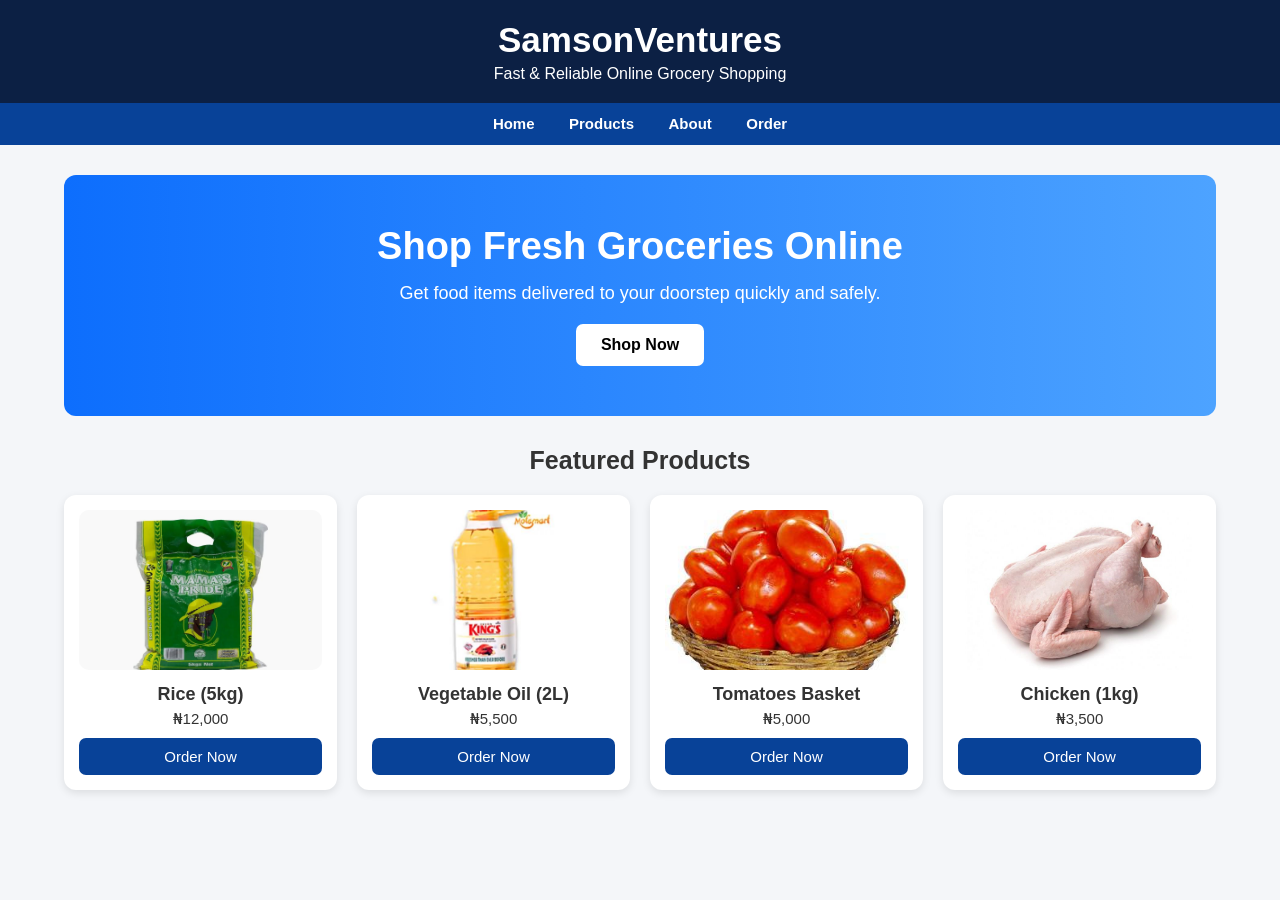
<file: index.html>
<!DOCTYPE html>
<html lang="en">
<head>
    <meta charset="utf-8">
    <title>Samson Online Store</title>
    <link rel="icon" href="./images//logo.png">
    <link rel="stylesheet" href="style.css">
</head>
<body>

<header>
    <h1>SamsonVentures</h1>
    <p>Fast & Reliable Online Grocery Shopping</p>
</header>

<nav>
    <a href="index.html">Home</a>
    <a href="products.html">Products</a>
    <a href="about.html">About</a>
    <a href="order.html">Order</a>
</nav> 

<div class="container">

    <div class="hero">
        <h2>Shop Fresh Groceries Online</h2>
        <p>Get food items delivered to your doorstep quickly and safely.</p>
        <button onclick="window.location.href='products.html'">Shop Now</button>
    </div>

    <h2 class="section-title">Featured Products</h2>

    <div class="products">
        <div class="product-card">
            <!-- //250 x 160 -->
            <img src="images/rice.jpeg" alt="Rice"> 
            <h3>Rice (5kg)</h3>
            <p>₦12,000</p>
            <button onclick="window.location.href='order.html'">Order Now</button>
        </div>

        <div class="product-card">
            <img src="images/oil.jpeg" alt="Oil">
            <h3>Vegetable Oil (2L)</h3>
            <p>₦5,500</p>
            <button onclick="window.location.href='order.html'">Order Now</button>
        </div>

        <div class="product-card">
            <img src="images/tomatoes.jpeg" alt="Tomatoes">
            <h3>Tomatoes Basket</h3>
            <p>₦5,000</p>
            <button onclick="window.location.href='order.html'">Order Now</button>
        </div>

        <div class="product-card">
            <img src="images/chicken.jpeg" alt="Chicken">
            <h3>Chicken (1kg)</h3>
            <p>₦3,500</p>
            <button onclick="window.location.href='order.html'">Order Now</button>
        </div>
    </div>

</div>

<!-- <footer>
    <p> SamsonVentures © 2026 | All Rights Reserved</p>
</footer> -->

</body>
</html>
</file>
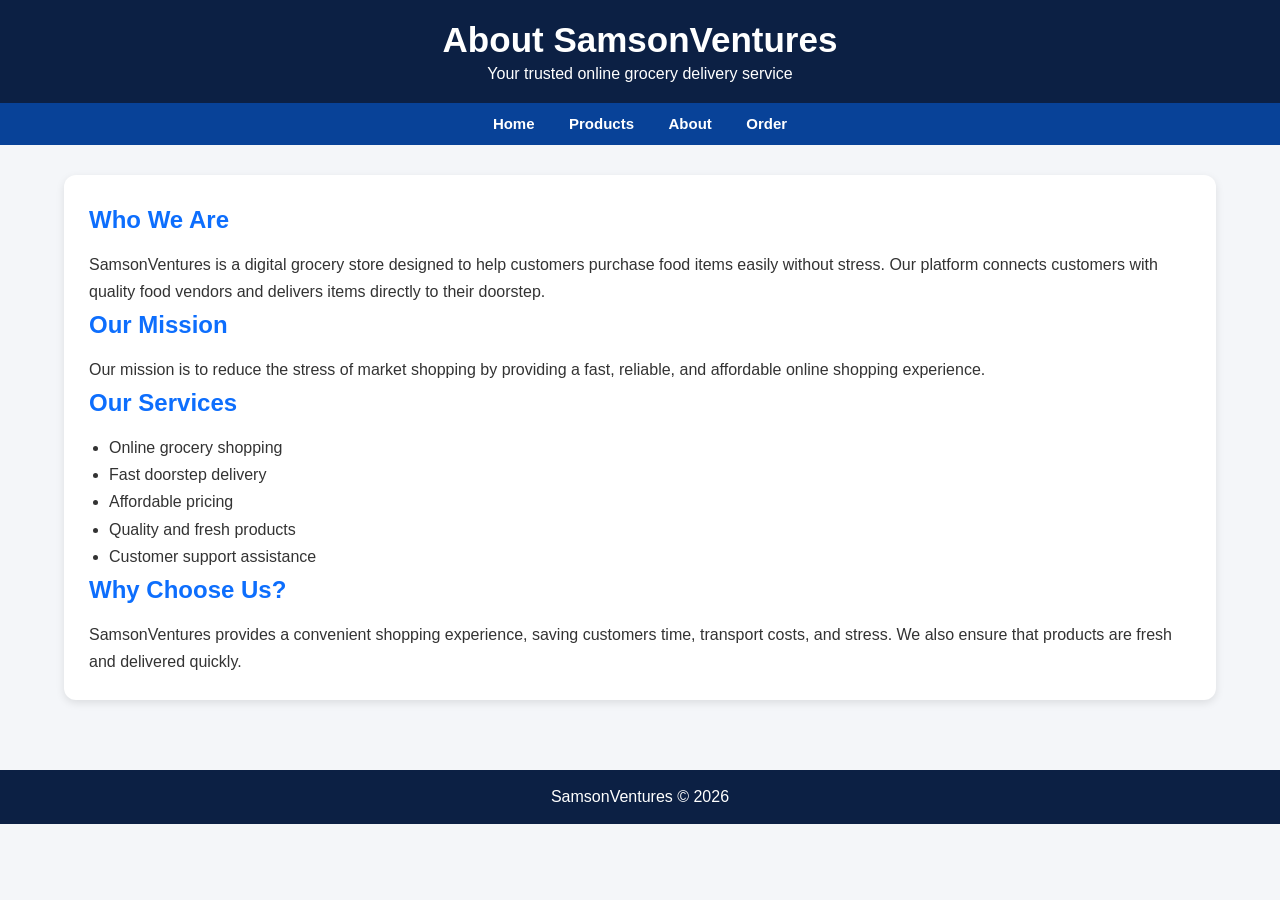
<file: about.html>
<!DOCTYPE html>
<html lang="en">
<head>
    <meta charset="utf-8">
    <title>About - SamsonVentures</title>
    <link rel="stylesheet" href="style.css">
</head>
<body>

<header>
    <h1>About SamsonVentures</h1>
    <p>Your trusted online grocery delivery service</p>
</header>

<nav>
    <a href="index.html">Home</a>
    <a href="products.html">Products</a>
    <a href="about.html">About</a>
    <a href="order.html">Order</a>
</nav>

<div class="container">

    <div class="about-box">
        <h2>Who We Are</h2>
        <p>
            SamsonVentures is a digital grocery store designed to help customers purchase
            food items easily without stress. Our platform connects customers with
            quality food vendors and delivers items directly to their doorstep.
        </p>

        <h2>Our Mission</h2>
        <p>
            Our mission is to reduce the stress of market shopping by providing a
            fast, reliable, and affordable online shopping experience.
        </p>

        <h2>Our Services</h2>
        <ul>
            <li>Online grocery shopping</li>
            <li>Fast doorstep delivery</li>
            <li>Affordable pricing</li>
            <li>Quality and fresh products</li>
            <li>Customer support assistance</li>
        </ul>

        <h2>Why Choose Us?</h2>
        <p>
            SamsonVentures provides a convenient shopping experience, saving customers time,
            transport costs, and stress. We also ensure that products are fresh and delivered quickly.
        </p>
    </div>

</div>

<footer>
    <p>SamsonVentures © 2026</p>
</footer>

</body>
</html>
</file>
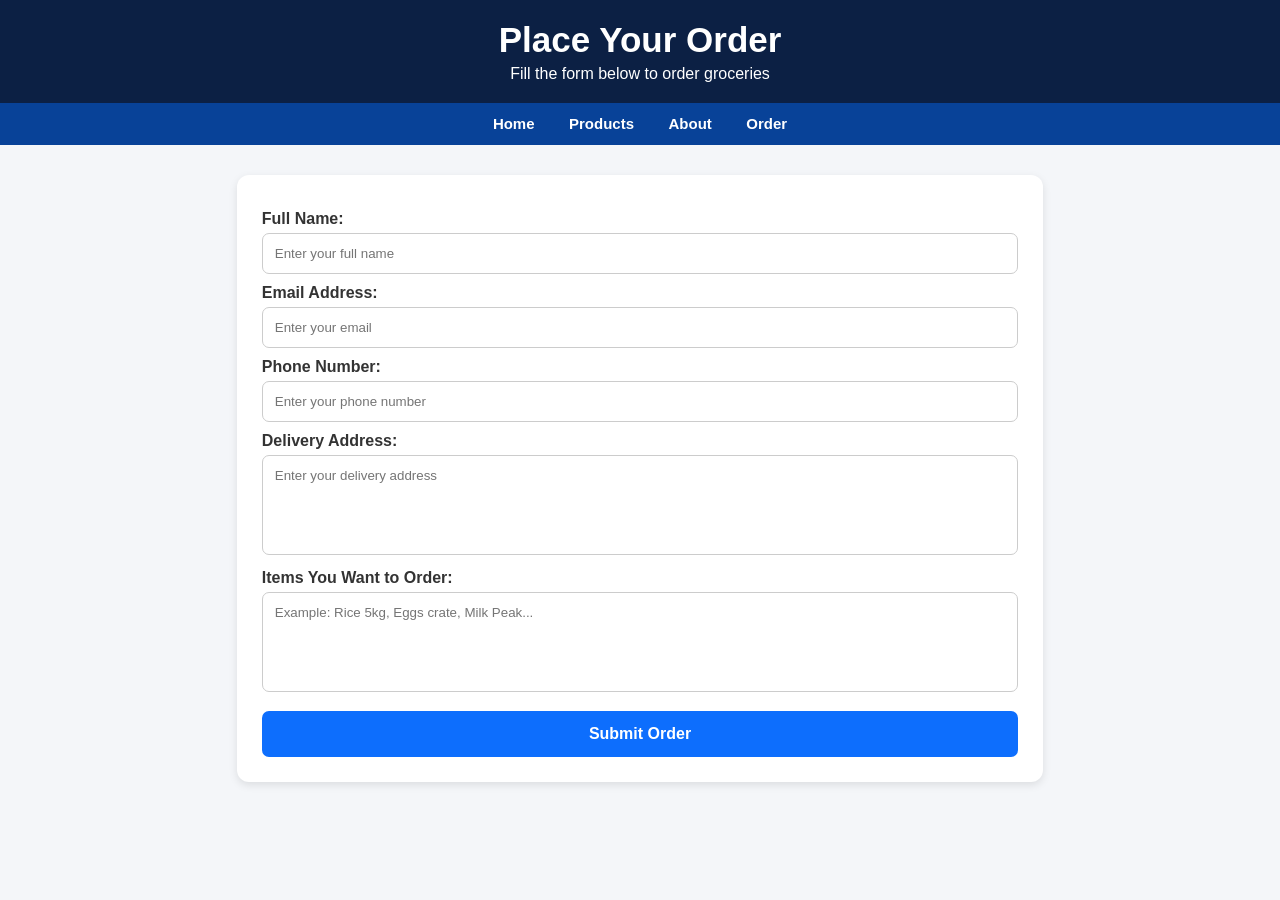
<file: order.html>
<!DOCTYPE html>
<html lang="en">
<head>
    <meta charset="utf-8">
    <title>Order - SamsonVentures</title>
    <link rel="stylesheet" href="style.css">
    <script src="script.js"></script>
</head>
<body>

    <header>
        <h1>Place Your Order</h1>
        <p>Fill the form below to order groceries</p>
    </header>

    <nav>
        <a href="index.html">Home</a>
        <a href="products.html">Products</a>
        <a href="about.html">About</a>
        <a href="order.html">Order</a>
    </nav>

    <div class="container">

        <form onsubmit="submitOrder(event)">
            <label>Full Name:</label>
            <input type="text" placeholder="Enter your full name" required>

            <label>Email Address:</label>
            <input type="email" placeholder="Enter your email" required>

            <label>Phone Number:</label>
            <input type="text" placeholder="Enter your phone number" required>

            <label>Delivery Address:</label>
            <textarea placeholder="Enter your delivery address" required></textarea>

            <label>Items You Want to Order:</label>
            <textarea placeholder="Example: Rice 5kg, Eggs crate, Milk Peak..." required></textarea>

            <button type="submit">Submit Order</button>
        </form>

    </div>

    <!-- <footer>
        <p>SamsonVentures © 2026</p>
    </footer> -->

</body>
</html>
</file>
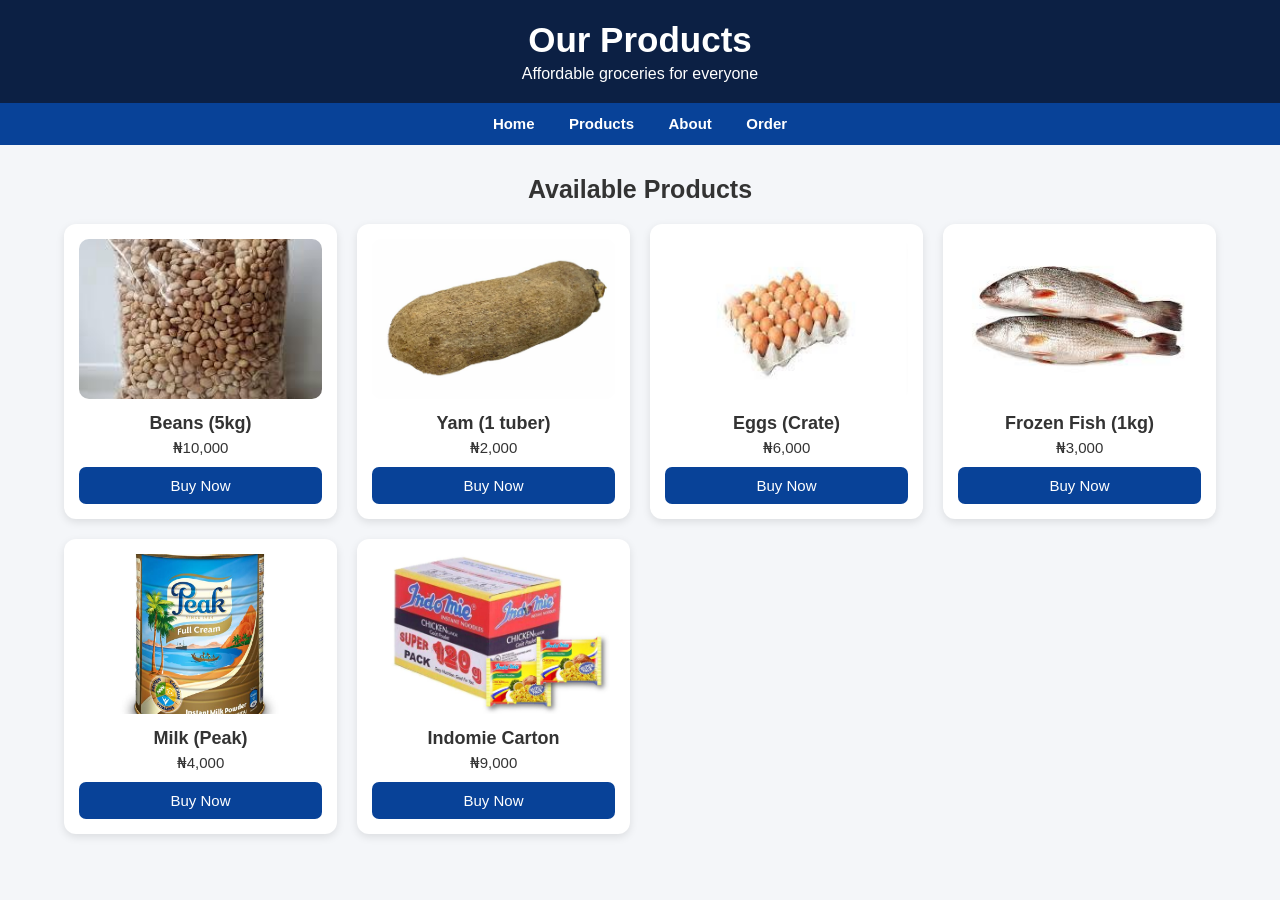
<file: products.html>
<!DOCTYPE html>
<html lang="en">
<head>
    <meta charset="utf-8">
    <title>Products - SamsonVentures</title>
    <link rel="stylesheet" href="style.css">
</head>
<body>

<header>
    <h1>Our Products</h1>
    <p>Affordable groceries for everyone</p>
</header>

<nav>
    <a href="index.html">Home</a>
    <a href="products.html">Products</a>
    <a href="about.html">About</a>
    <a href="order.html">Order</a>
</nav>

<div class="container">

    <h2 class="section-title">Available Products</h2>

    <div class="products">

        <div class="product-card">
            <img src="images/beans.jpeg" alt="Beans">
            <h3>Beans (5kg)</h3>
            <p>₦10,000</p>
            <button onclick="window.location.href='order.html'">Buy Now</button>
        </div>

        <div class="product-card">
            <img src="images/yam.jpeg" alt="Yam">
            <h3>Yam (1 tuber)</h3>
            <p>₦2,000</p>
            <button onclick="window.location.href='order.html'">Buy Now</button>
        </div>

        <div class="product-card">
            <img src="images/eggs.jpeg" alt="Eggs">
            <h3>Eggs (Crate)</h3>
            <p>₦6,000</p>
            <button onclick="window.location.href='order.html'">Buy Now</button>
        </div>

        <div class="product-card">
            <img src="images/fish.jpeg" alt="Fish">
            <h3>Frozen Fish (1kg)</h3>
            <p>₦3,000</p>
            <button onclick="window.location.href='order.html'">Buy Now</button>
        </div>

        <div class="product-card">
            <img src="images/milk.jpeg" alt="Milk">
            <h3>Milk (Peak)</h3>
            <p>₦4,000</p>
            <button onclick="window.location.href='order.html'">Buy Now</button>
        </div>

        <div class="product-card">
            <img src="images/indomie.jpeg" alt="Indomie">
            <h3>Indomie Carton</h3>
            <p>₦9,000</p>
            <button onclick="window.location.href='order.html'">Buy Now</button>
        </div>

    </div>

</div>

<!-- <footer>
    <p>SamsonVentures © 2026</p>
</footer> -->

</body>
</html>
</file>
<file: style.css>
* {
    margin: 0;
    padding: 0;
    box-sizing: border-box;
    font-family: Arial, sans-serif;
}

body {
    background-color: #f4f6f9;
    color: #333;
}

/* HEADER */
header {
    background: #0c2044;
    color: white;
    padding: 20px;
    text-align: center;
}

header h1 {
    font-size: 35px;
}

header p {
    font-size: 16px;
    margin-top: 5px;
}

/* NAVBAR */
nav {
    background: #084298;
    padding: 12px;
    text-align: center;
}

nav a {
    text-decoration: none;
    color: white;
    margin: 0 15px;
    font-weight: bold;
    font-size: 15px;
    transition: 0.3s;
}

nav a:hover {
    color: #e5f1e3b7;
}

/* MAIN CONTAINER */
.container {
    width: 90%;
    margin: auto;
    padding: 30px 0;
}

/* HERO SECTION */
.hero {
    background: linear-gradient(to right, #0d6efd, #4da3ff);
    color: white;
    padding: 50px;
    border-radius: 12px;
    text-align: center;
    margin-bottom: 30px;
}

.hero h2 {
    font-size: 38px;
    margin-bottom: 15px;
}

.hero p {
    font-size: 18px;
    margin-bottom: 20px;
}

.hero button {
    padding: 12px 25px;
    border: none;
    background: #ffff;
    color: #000;
    font-size: 16px;
    font-weight: bold;
    border-radius: 7px;
    cursor: pointer;
    transition: 0.3s;
}

.hero button:hover {
    background: #f5ba09;
}

/* SECTION TITLE */
.section-title {
    font-size: 25px;
    margin-bottom: 15px;
    text-align: center;
}

/* PRODUCT GRID */
.products {
    display: grid;
    grid-template-columns: repeat(auto-fit, minmax(230px, 1fr));
    gap: 20px;
    margin-top: 20px;
}

/* PRODUCT CARD */
.product-card {
    background: white;
    border-radius: 12px;
    padding: 15px;
    text-align: center;
    box-shadow: 0px 3px 8px rgba(0,0,0,0.1);
    transition: 0.3s;
}

.product-card:hover {
    transform: translateY(-5px);
}

.product-card img {
    width: 100%;
    border-radius: 10px;
    height: 160px;
    object-fit: cover;
    margin-bottom: 10px;
}

.product-card h3 {
    font-size: 18px;
    margin-bottom: 5px;
}

.product-card p {
    font-size: 15px;
    margin-bottom: 10px;
}

.product-card button {
    padding: 10px;
    width: 100%;
    border: none;
    background: #084298;
    color: white;
    font-size: 15px;
    border-radius: 7px;
    cursor: pointer;
    transition: 0.3s;
}

.product-card button:hover {
    background: #146c43;
}

/* ABOUT SECTION */
.about-box {
    background: white;
    padding: 25px;
    border-radius: 12px;
    box-shadow: 0px 3px 8px rgba(0,0,0,0.1);
    line-height: 1.7;
}

.about-box h2 {
    margin-bottom: 10px;
    color: #0d6efd;
}

.about-box ul {
    margin-left: 20px;
    margin-top: 10px;
}

/* FORM */
form {
    background: white;
    padding: 25px;
    border-radius: 12px;
    width: 70%;
    margin: auto;
    box-shadow: 0px 3px 8px rgba(0,0,0,0.1);
}

form label {
    font-weight: bold;
    display: block;
    margin-top: 10px;
}

form input, form textarea {
    width: 100%;
    padding: 12px;
    margin-top: 5px;
    border-radius: 7px;
    border: 1px solid #ccc;
    outline: none;
}

form textarea {
    resize: none;
    height: 100px;
}

form button {
    background: #0d6efd;
    color: white;
    border: none;
    padding: 14px;
    width: 100%;
    margin-top: 15px;
    font-size: 16px;
    font-weight: bold;
    border-radius: 7px;
    cursor: pointer;
    transition: 0.3s;
}

form button:hover {
    background: #084298;
}

/* FOOTER */
footer {
    background: #0c2044;
    color: white;
    text-align: center;
    padding: 18px;
    margin-top: 40px;
}

/* RESPONSIVE */
@media(max-width: 768px) {
    form {
        width: 100%;
    }

    nav a {
        display: inline-block;
        margin: 8px;
    }
}
</file>
